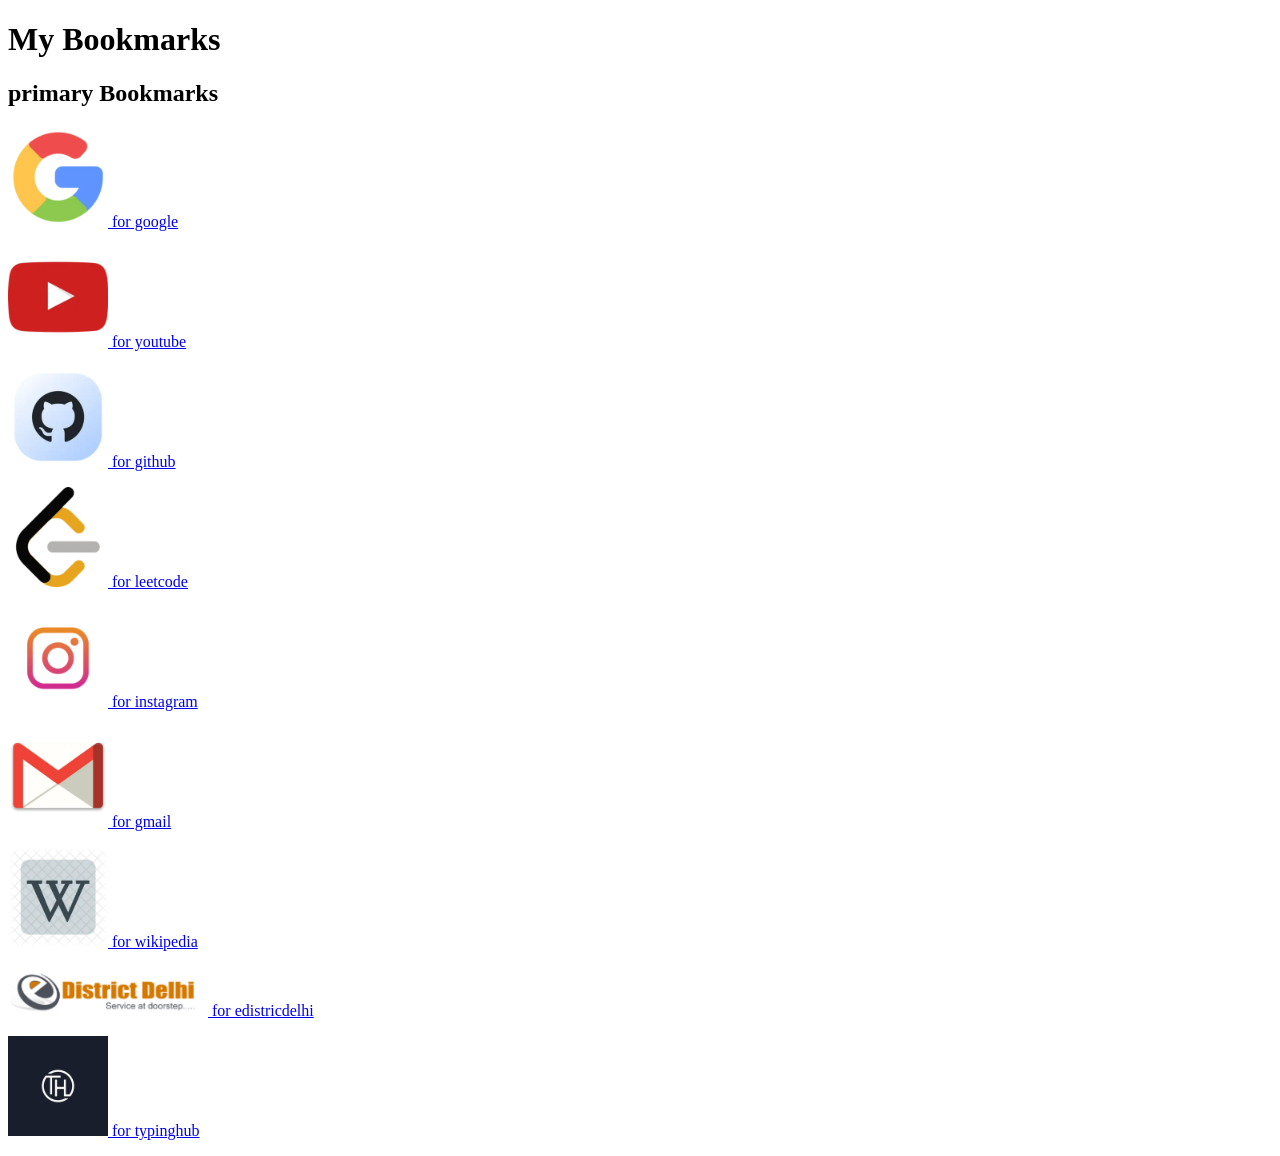
<file: index.html>
<!DOCTYPE html>
<html lang="en">
<head>
    <meta charset="UTF-8">
    <meta name="viewport" content="width=device-width, initial-scale=1.0">
    <title>Bookmark Manager - codewithHarry </title>
</head>
<body>
    <h1>My Bookmarks</h1>
    <h2>primary Bookmarks</h2>
    
    <p><a target="_blank" href="https://www.google.com"><img src="google.jpg" alt="google" width="100"> for google</a></p>
    <p><a target="_blank" href="https://www.youtube.com"><img src="youtube.jpg" alt="youtube" width="100"> for youtube</a></p>
    <p><a target="_blank" href="https://www.github.com"><img src="github.jpg.webp" alt="github" width="100"> for github</a></p>
    <p><a target="_blank" href="https://www.leetcode.com"><img src="leetcode.jpg" alt="leetcode" width="100"> for leetcode</a></p>
    <p><a target="_blank" href="https://www.instagram.com"><img src="instagram.jpg" alt="instagram" width="100"> for instagram</a></p>
    <p><a target="_blank" href="https://www.gmail.com"><img src="gmail.jpg" alt="gmail" width="100"> for gmail </a></p>
    <p><a target="_blank" href="https://www.wikipedia.com"><img src="wikipedia.jpg" alt="wikipedia" width="100"> for wikipedia</a></p>
    <p><a target="_blank" href="https://edistrict.delhigovt.nic.in/"><img src="edistricdelhi.jpg.png" alt="edistrictdelhi" width="200"> for edistricdelhi</a></p>
    <p><a target="_blank" href="https://tudorale.github.io/typinghub/#/"><img src="typinghub.jpg" alt="typinghub" width="100"> for typinghub</a></p>
  
</body>
</html>
</file>
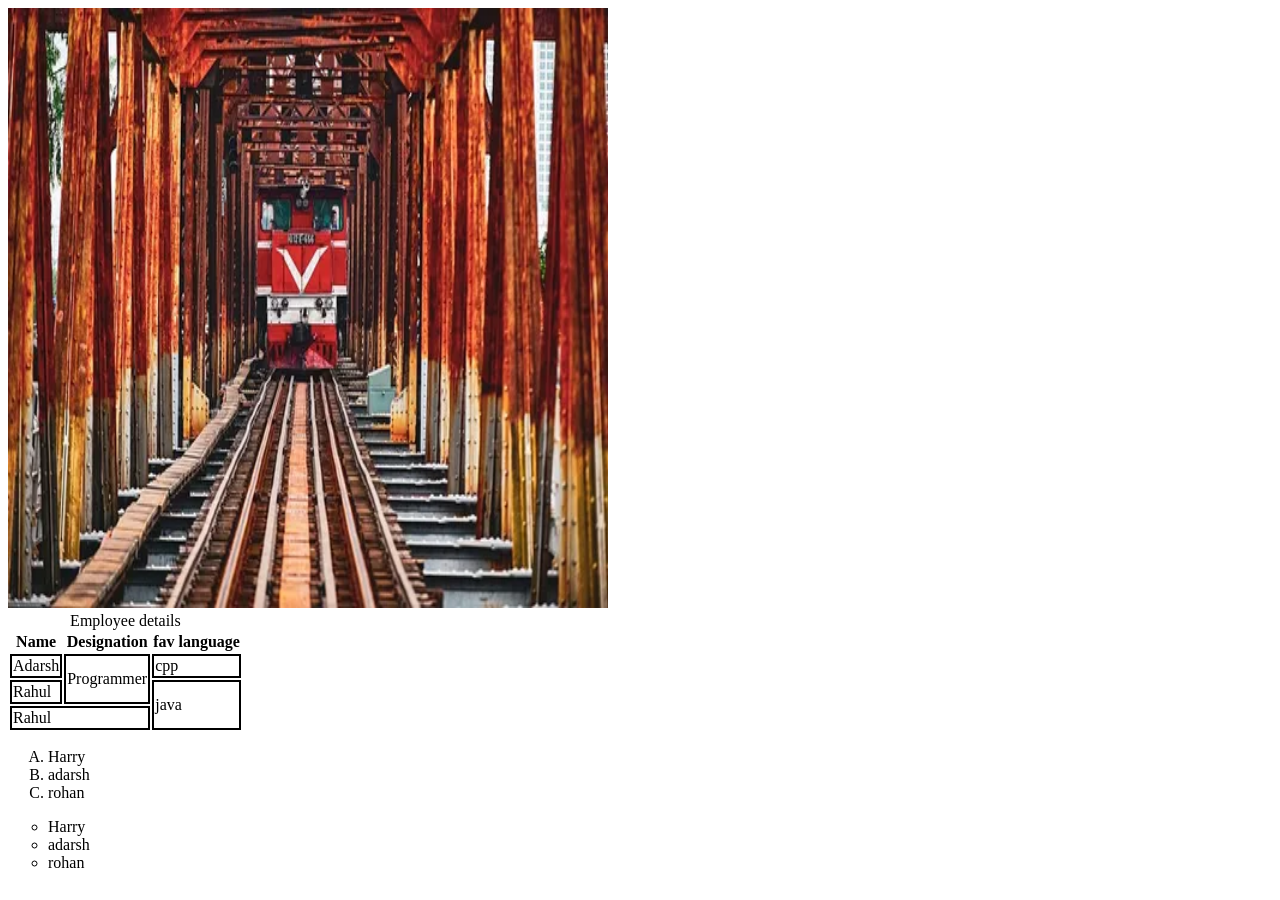
<file: lec 5/index.html>
<!DOCTYPE html>
<html lang="en">

<head>
    <meta charset="UTF-8">
    <meta name="viewport" content="width=device-width, initial-scale=1.0">
    <title>Images</title>
    <link rel="stylesheet" href="style.css">
</head>

<body>
    <img width="600" height="600" src="image.png" alt="Train image">

    <table>
        <caption>Employee details</caption>
        <thead>

            <tr>
                <th>Name</th>
                <th>Designation</th>
                <th>fav language</th>
            </tr>
        </thead>

        <tbody>

            <tr>
                <td>Adarsh</td>
                <td rowspan="2">Programmer</td>
                <td>cpp</td>
            </tr>
            
            <tr>
                <td>Rahul</td>
                
                <td rowspan="2">java </td>
            </tr>
            
            <tr>
                <td colspan="2">Rahul</td>
                
                
                
            </tbody>
    </tr>
        <tfoot>
            
        </tfoot>
    </table>

    <ol type="A">
        <li>Harry</li>
        <li>adarsh</li>
        <li>rohan</li>
    </ol>

    <ul type = "circle">
        <li>Harry</li>
        <li>adarsh</li>
        <li>rohan</li>
    </ul>
</body>
</html>
</file>
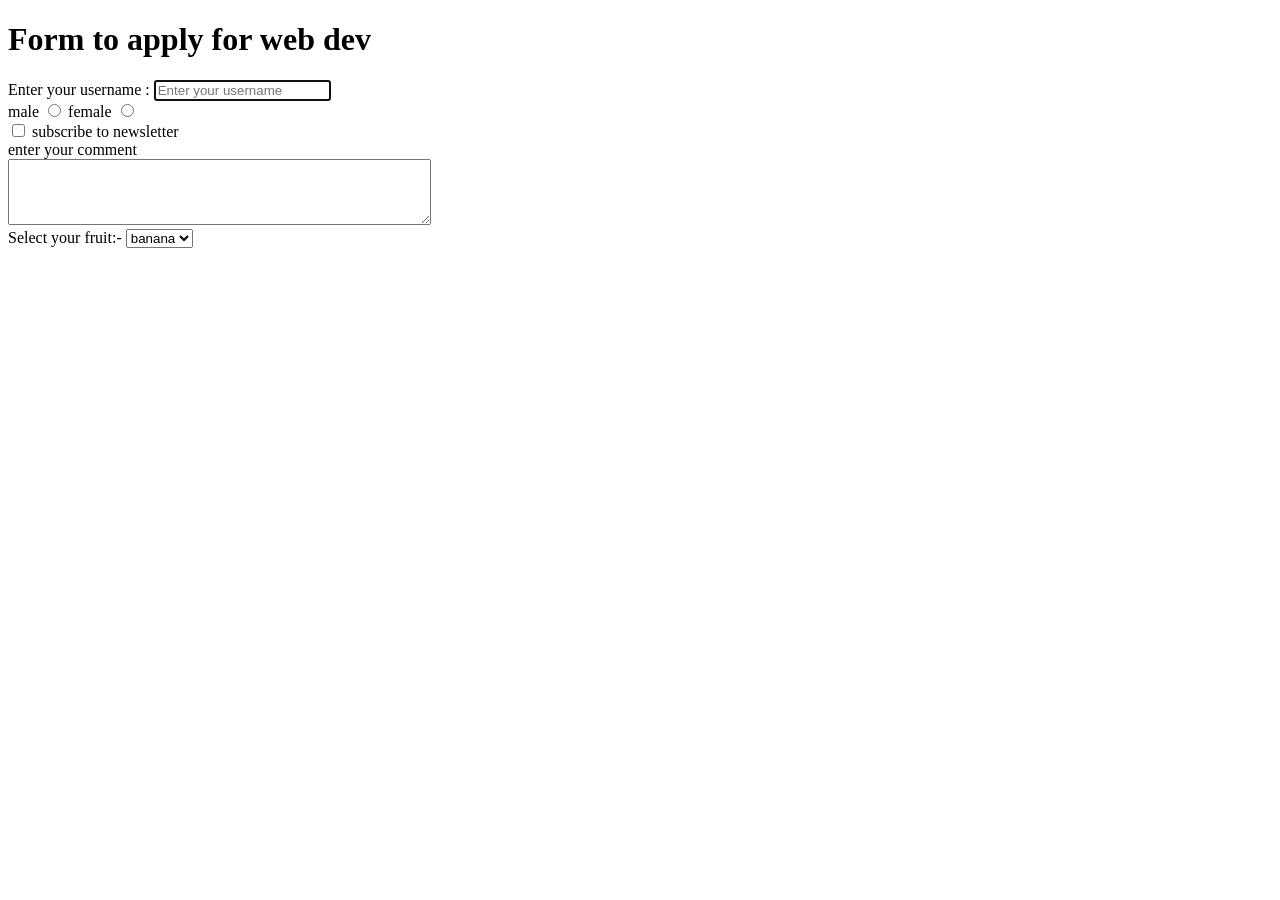
<file: lec7/index.html>
<!DOCTYPE html>
<html lang="en">
<head>
    <meta charset="UTF-8">
    <meta name="viewport" content="width=device-width, initial-scale=1.0">
    <title>form - let's learn it</title>
</head>
<body>
    <h1> Form to apply for web dev</h1>
    <form action="post">
        <div>

            <label for="username" > Enter your username : </label>
            <input type="text" id = "username" name = "username" placeholder = "Enter your username" autofocus>
        </div>
        <div>

            <label for="male"> male </label>
            <input type="radio" id ="male" name = "gender" value = "male">
            <label for="female"> female </label>
            <input type="radio" id ="female" name = "gender" value = "female">
        </div>
        <div>
            <input type="checkbox" name="subscribe" id="subscribe" value = "yes">
            <label for="subscribe"> subscribe to newsletter</label>
        </div>
        <div>
            <label for="comment"> enter your comment</label>
            <br>
            <textarea name="comment" id="comment"rows = "4" cols = "50"> </textarea>
        </div>

        <div>
            <label for="fruits"> Select your fruit:- </label>
            <select name="fruits" id="fruits">
                <option value="banana"> banana</option>
                <option value="apple"> apple</option>
                <option value="cherry"> cherry</option>
            </select>
        </div>
    </form>
    
</body>
</html>
</file>
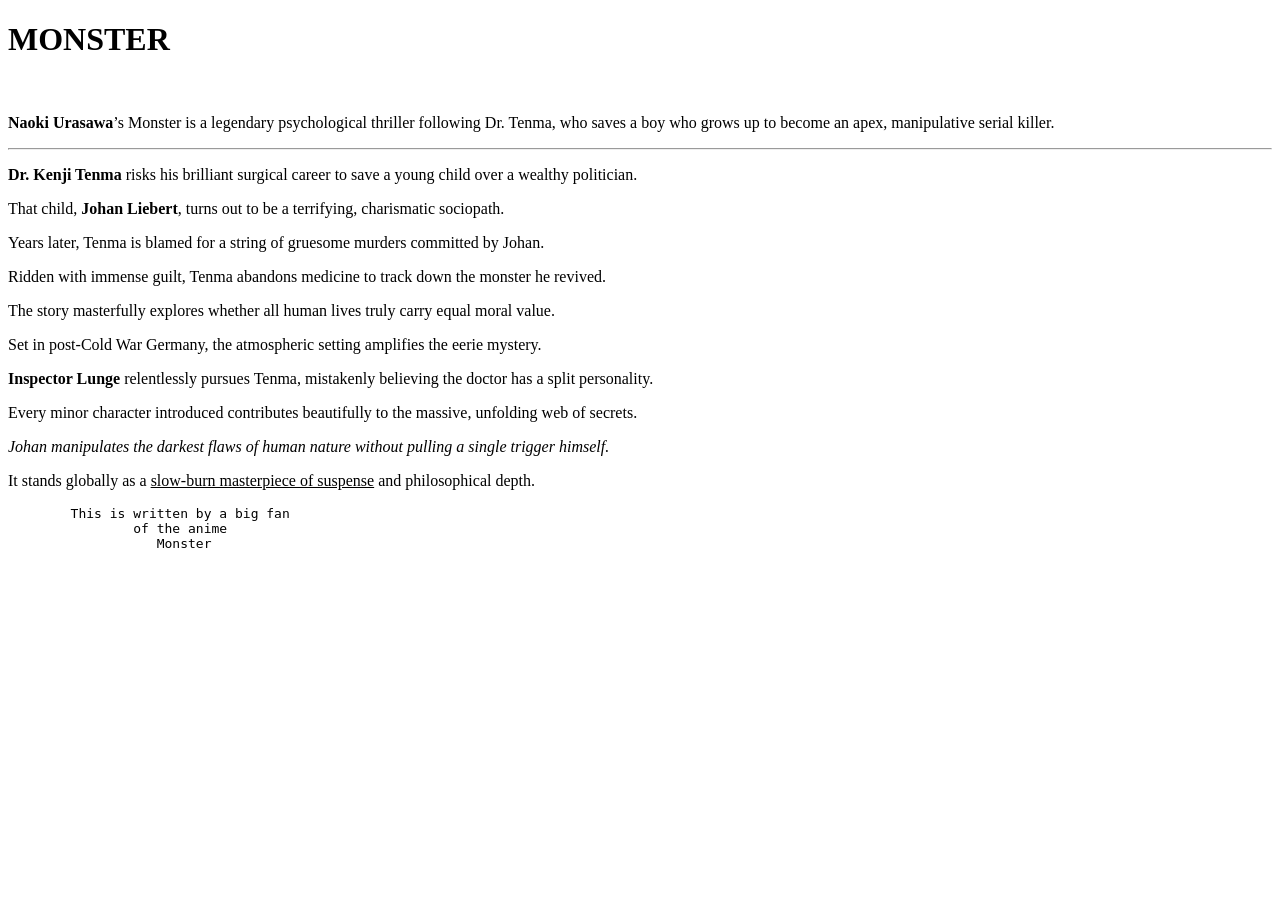
<file: practice/index.html>
<!DOCTYPE html>
<html lang="en">

<head>
    <meta charset="UTF-8">
    <meta name="viewport" content="width=device-width, initial-scale=1.0">
    <title>About Monster anime </title>
</head>

<body>
    <h1>MONSTER</h1>
    <br>
    <p> <b>Naoki Urasawa</b>’s Monster is a legendary psychological thriller following Dr. Tenma, who saves a boy who grows up
        to become an apex, manipulative serial killer. </p>
    <hr>
    <P><b>Dr. Kenji Tenma</b> risks his brilliant surgical career to save a young child over a wealthy politician.
    <p>

    </p>That child, <b>Johan Liebert</b>, turns out to be a terrifying, charismatic sociopath.

    <p></p>Years later, Tenma is blamed for a string of gruesome murders committed by Johan.

    <p></p>Ridden with immense guilt, Tenma abandons medicine to track down the monster he revived.

    <p></p>The story masterfully explores whether all human lives truly carry equal moral value.

    <p></p>Set in post-Cold War Germany, the atmospheric setting amplifies the eerie mystery.

    <p></p><b>Inspector Lunge</b> relentlessly pursues Tenma, mistakenly believing the doctor has a split personality.

    <p></p>Every minor character introduced contributes beautifully to the massive, unfolding web of secrets.

    <p></p><i>Johan manipulates the darkest flaws of human nature without pulling a single trigger himself.</i>

    <p></p>It stands globally as a <u>slow-burn masterpiece of suspense</u> and philosophical depth.</P>

    <pre>
        This is written by a big fan 
                of the anime 
                   Monster
    </pre>

</body>

</html>
</file>
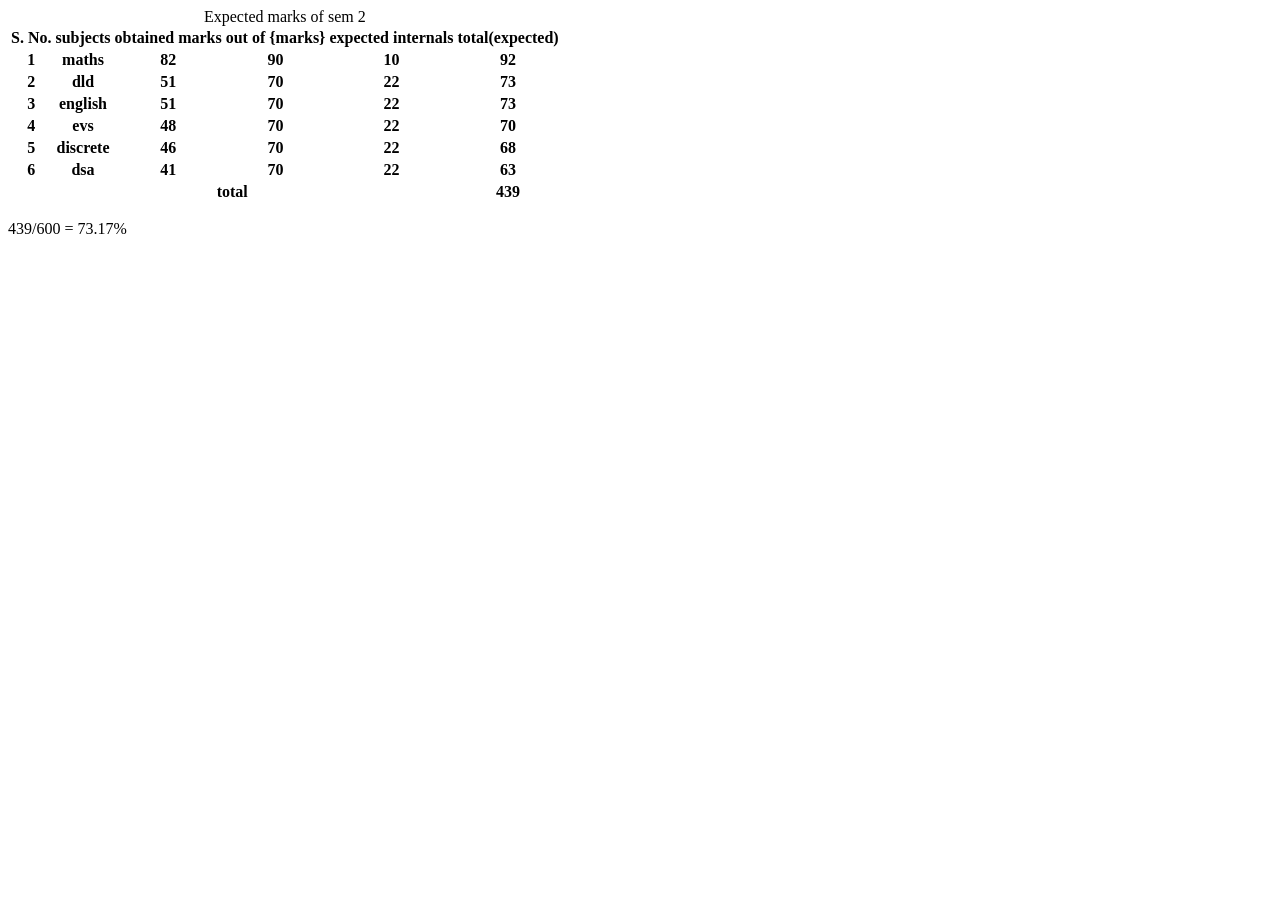
<file: practice/sem2 marks/index.html>
<!DOCTYPE html>
<html lang="en">
<head>
    <meta charset="UTF-8">
    <meta name="viewport" content="width=device-width, initial-scale=1.0">
    <title>Known Marks of sem 2 </title>
    <link rel="stylesheet" href="style.css">
</head>
<body>
    <table>
        <caption> Expected marks of sem 2</caption>
        <tr>
            <th> S. No. </th>
            <th> subjects </th>
            <th> obtained marks </th>
            <th> out of {marks} </th>
            <th> expected internals </th>
            <th> total(expected) </th>
        </tr>

        <tr>
            <th>1</th>
            <th>maths</th>
            <th>82</th>
            <th>90</th>
            <th>10</th>
            <th>92</th>
        </tr>

        <tr>
            <th>2</th>
            <th>dld</th>
            <th>51</th>
            <th>70</th>
            <th>22</th>
            <th>73</th>
        </tr>

        <tr>
            <th>3</th>
            <th>english</th>
            <th>51</th>
            <th>70</th>
            <th>22</th>
            <th>73</th>
        </tr>

        <tr>
            <th>4</th>
            <th>evs</th>
            <th>48</th>
            <th>70</th>
            <th>22</th>
            <th>70</th>
        </tr>

        <tr>
            <th>5</th>
            <th>discrete</th>
            <th>46</th>
            <th>70</th>
            <th>22</th>
            <th>68</th>
        </tr>

        <tr>
            <th>6</th>
            <th>dsa</th>
            <th>41</th>
            <th>70</th>
            <th>22</th>
            <th>63</th>
        </tr>

        <tr>
            <th colspan="5">total</th>
            <th>439</th>
        </tr>
    </table>

    <p> 439/600 = 73.17% </p>
</body>
</html>
</file>
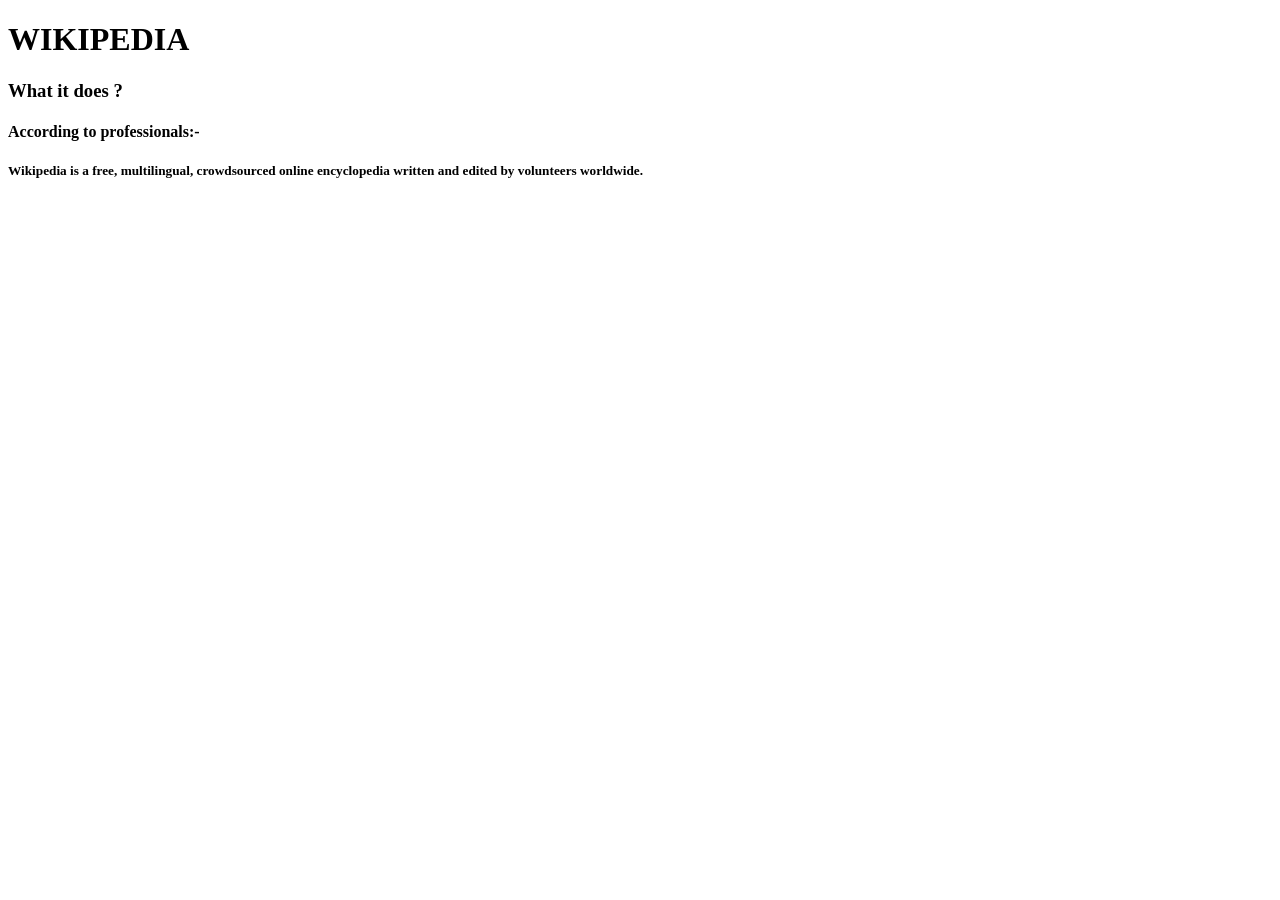
<file: practice sets/ch2/problem1/index.html>
<!DOCTYPE html>
<html lang="en">
<head>
    <meta charset="UTF-8">
    <meta name="viewport" content="width=device-width, initial-scale=1.0">
    <title>About wikipedia </title>
</head>
<body>
    <h1>WIKIPEDIA </h1>
    <h3>What it does ?</h2>
    <h4>According to professionals:-</h4>
    <h5>Wikipedia is a free, multilingual, crowdsourced online encyclopedia written and edited by volunteers worldwide.</h5>
   
</body>
</html>
</file>
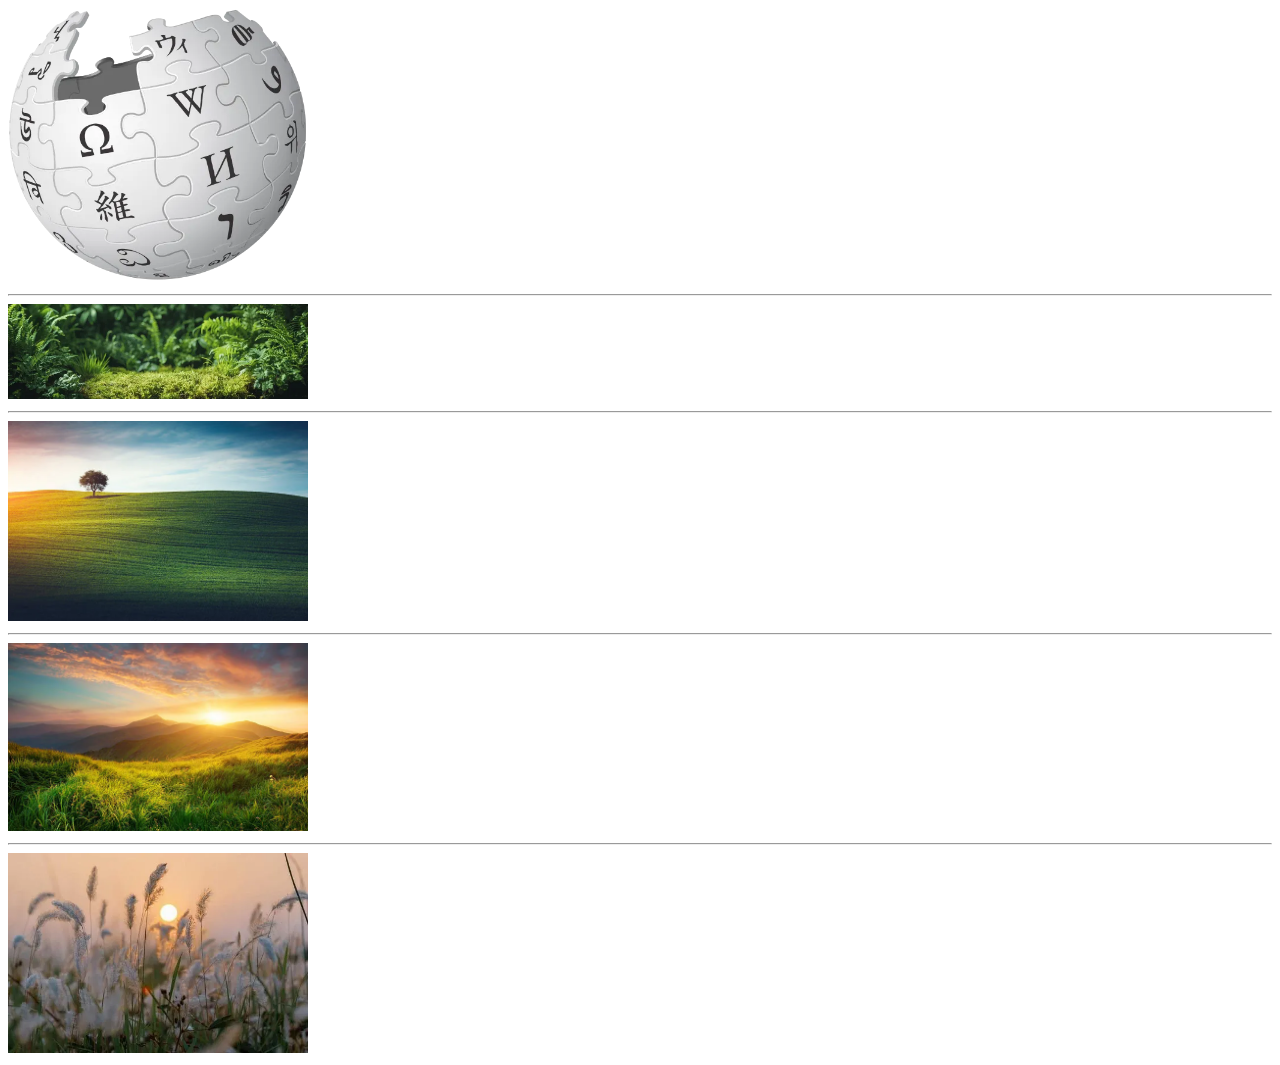
<file: practice sets/ch2/problem2/index.html>
<!DOCTYPE html>
<html lang="en">
<head>
    <meta charset="UTF-8">
    <meta name="viewport" content="width=device-width, initial-scale=1.0">
    <title>images</title>
</head>
<body>
    <img src="image1.jpg" alt="" srcset="Image 1" width="300">
    <hr>
    <img src="image2.jpg" alt="" srcset="Image 2" width="300">
    <hr>
    <img src="image3.jpg" alt="" srcset="Image 3" width="300">
    <hr>
    <img src="image4.jpg" alt="" srcset="Image 4" width="300">
    <hr>
    <img src="image5.jpg" alt="" srcset="Image 5" width="300">
</body>
</html>
</file>
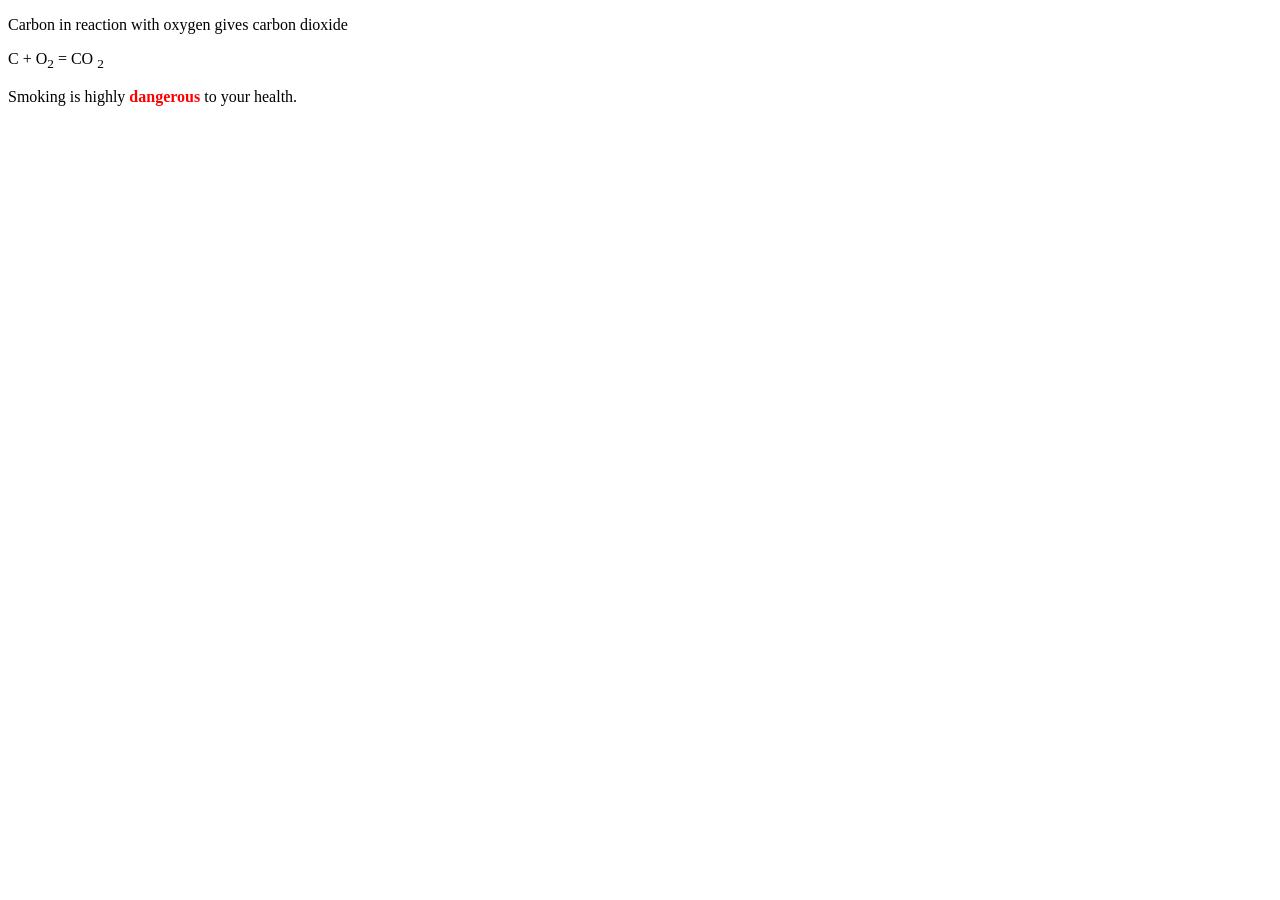
<file: practice sets/ch2/problem3/index.html>
<!DOCTYPE html>
<html lang="en">
<head>
    <meta charset="UTF-8">
    <meta name="viewport" content="width=device-width, initial-scale=1.0">
    <title>Document</title>
</head>
<body>
    <p>Carbon in reaction with oxygen gives carbon dioxide</p>
    <p>C + O<sub>2</sub> = CO <sub>2</sub></p>
    <p>Smoking is highly <span style="color: red; font-weight: bold;">dangerous</span> to your health.</p>
</body>
</html>
</file>
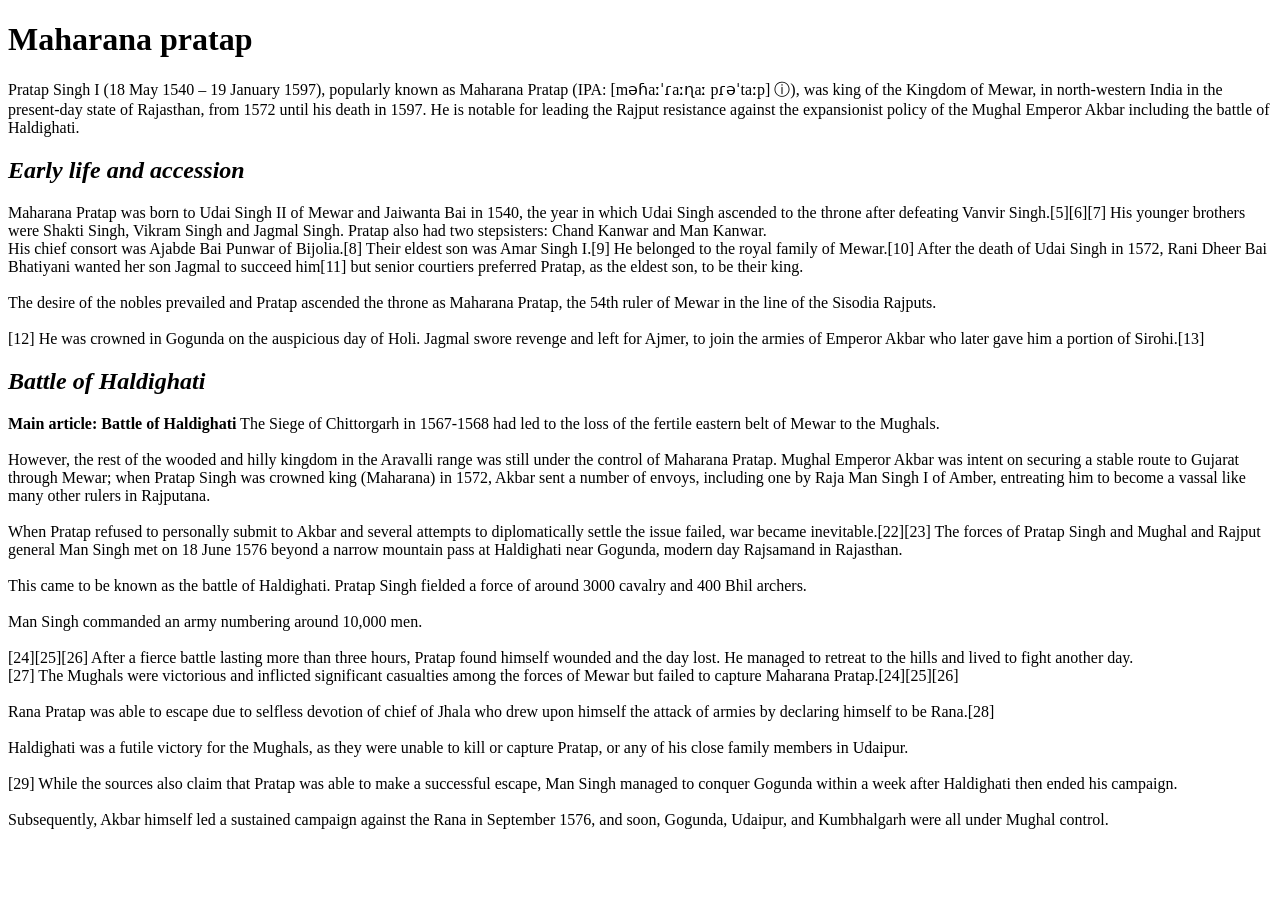
<file: practice sets/ch2/problem4/index.html>
<!DOCTYPE html>
<html lang="en">

<head>
    <meta charset="UTF-8">
    <meta name="viewport" content="width=device-width, initial-scale=1.0">
    <title>Maharana pratap : The legend </title>
</head>

<body>
    <div>
        <h1>Maharana pratap</h1>
    </div>
    <div>
        <p>Pratap Singh I (18 May 1540 – 19 January 1597), popularly known as Maharana Pratap (IPA: [məɦaːˈɾaːɳaː pɾəˈtaːp]
            ⓘ), was king of the Kingdom of Mewar, in north-western India in the present-day state of Rajasthan, from 1572
            until his death in 1597. He is notable for leading the Rajput resistance against the expansionist policy of the
            Mughal Emperor Akbar including the battle of Haldighati.</p>
    </div>
    
    <h2><i>Early life and accession</i></h2>
    <p>Maharana Pratap  was born to Udai Singh II of Mewar and Jaiwanta Bai in 1540, the year in which Udai Singh
        ascended to the throne after defeating Vanvir Singh.[5][6][7] His younger brothers were Shakti Singh, Vikram
        Singh and Jagmal Singh. Pratap also had two stepsisters: Chand Kanwar and Man Kanwar.
        <br> His chief consort was Ajabde Bai Punwar of Bijolia.[8] Their eldest son was Amar Singh I.[9] He belonged to
        the royal family of Mewar.[10] After the death of Udai Singh in 1572, Rani Dheer Bai Bhatiyani wanted her son
        Jagmal to succeed him[11] but senior courtiers preferred Pratap, as the eldest son, to be their king.
        <br><br> The desire of the nobles prevailed and Pratap ascended the throne as Maharana Pratap, the 54th ruler of
        Mewar in the line of the Sisodia Rajputs.
        <br><br>[12] He was crowned in Gogunda on the auspicious day of Holi. Jagmal swore revenge and left for Ajmer,
        to join the armies of Emperor Akbar who later gave him a portion of Sirohi.[13]
    </p>
    <h2><i>Battle of Haldighati</i></h2>
    <p>
        <b>Main article: Battle of Haldighati</b>
        The Siege of Chittorgarh in 1567-1568 had led to the loss of the fertile eastern belt of Mewar to the Mughals.
        <br>
        <br>However, the rest of the wooded and hilly kingdom in the Aravalli range was still under the control of
        Maharana Pratap. Mughal Emperor Akbar was intent on securing a stable route to Gujarat through Mewar; when
        Pratap Singh was crowned king (Maharana) in 1572, Akbar sent a number of envoys, including one by Raja Man Singh
        I of Amber, entreating him to become a vassal like many other rulers in Rajputana.
        <br>
        <br> When Pratap refused to personally submit to Akbar and several attempts to diplomatically settle the issue
        failed, war became inevitable.[22][23]

        The forces of Pratap Singh and Mughal and Rajput general Man Singh met on 18 June 1576 beyond a narrow mountain
        pass at Haldighati near Gogunda, modern day Rajsamand in Rajasthan.
        <br>
        <br>This came to be known as the battle of Haldighati. Pratap Singh fielded a force of around 3000 cavalry and
        400 Bhil archers.
        <br>
        <br>Man Singh commanded an army numbering around 10,000 men.
        <br>
        <br>[24][25][26] After a fierce battle lasting more than three hours, Pratap found himself wounded and the day
        lost. He managed to retreat to the hills and lived to fight another day.
        <br>[27] The Mughals were victorious and inflicted significant casualties among the forces of Mewar but failed
        to capture Maharana Pratap.[24][25][26]
        <br>
        <br>
        Rana Pratap was able to escape due to selfless devotion of chief of Jhala who drew upon himself the attack of
        armies by declaring himself to be Rana.[28]
        <br>
        <br>
        Haldighati was a futile victory for the Mughals, as they were unable to kill or capture Pratap, or any of his
        close family members in Udaipur.
        <br>
        <br>[29] While the sources also claim that Pratap was able to make a successful escape, Man Singh managed to
        conquer Gogunda within a week after Haldighati then ended his campaign.
        <br>
        <br>Subsequently, Akbar himself led a sustained campaign against the Rana in September 1576, and soon, Gogunda,
        Udaipur, and Kumbhalgarh were all under Mughal control.
    </p>
</body>

</html>
</file>
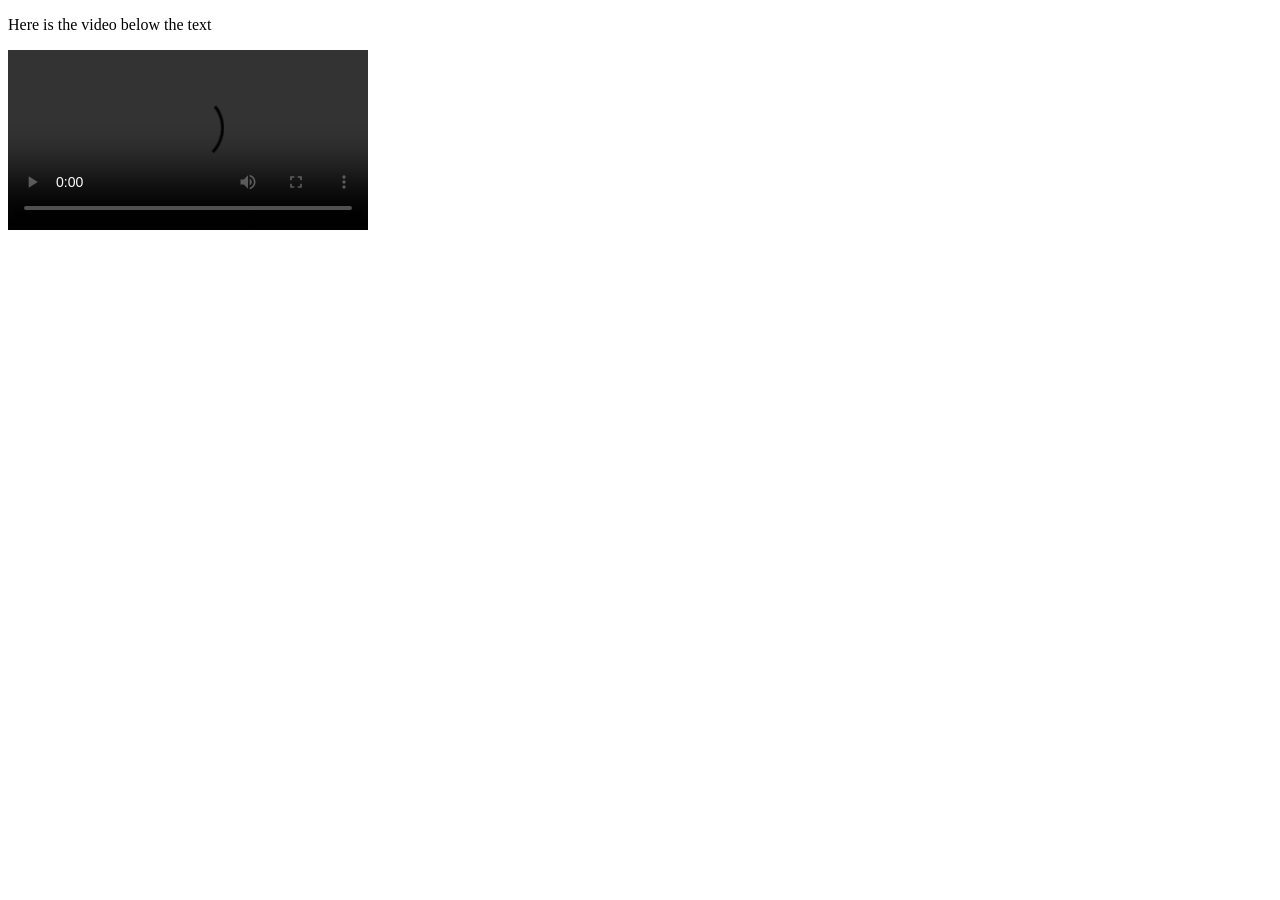
<file: practice sets/ch4/problem1/index.html>
<!DOCTYPE html>
<html lang="en">
<head>
    <meta charset="UTF-8">
    <meta name="viewport" content="width=device-width, initial-scale=1.0">
    <title>video</title>
</head>
<body>
    <p> Here is the video below the text</p>
    <video width="360" autoplay loop controls >
        <source src = "video1.mp4" type ="video/mp4">
        your browser does not support the video tag.
    </video>
</body>
</html>
</file>
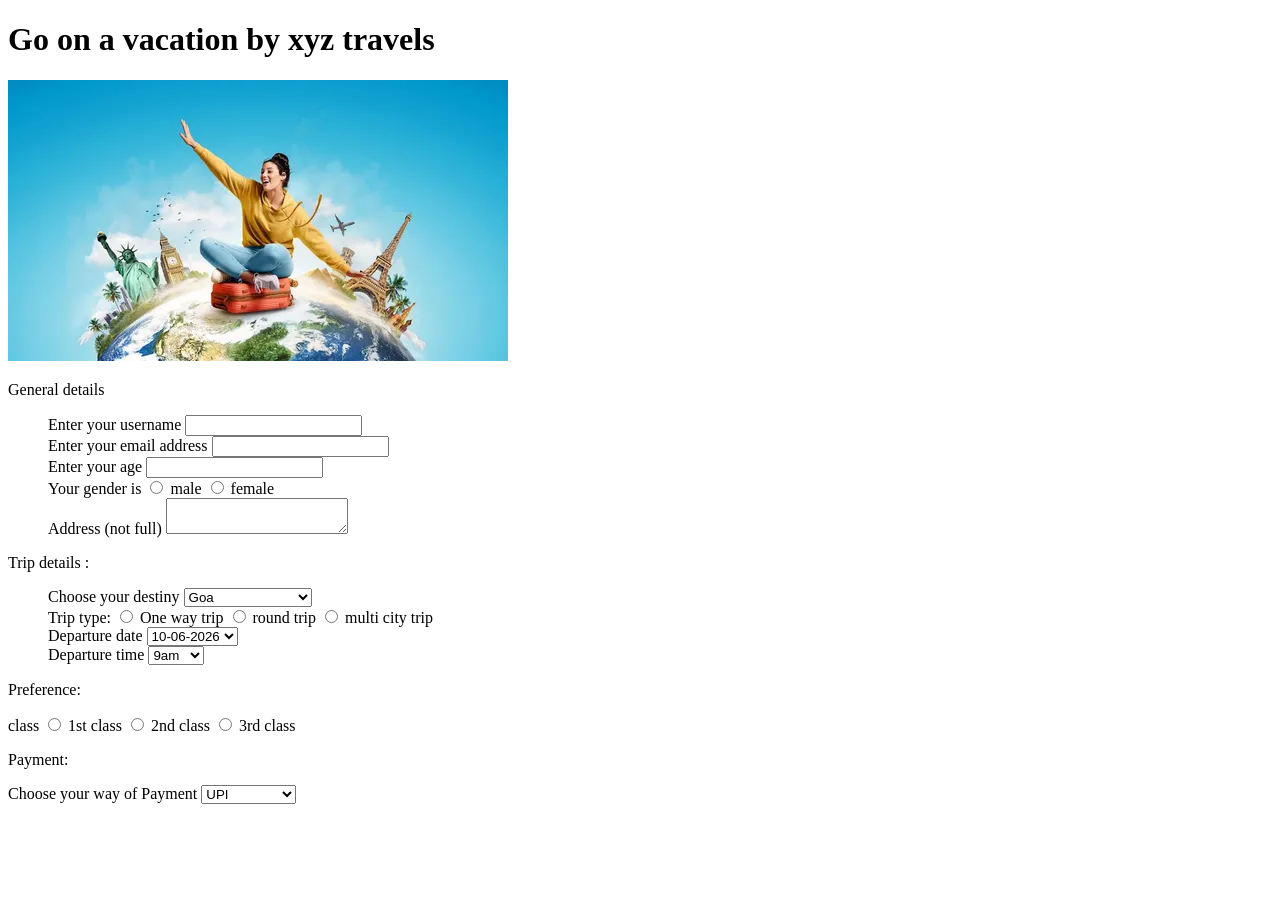
<file: practice sets/ch4/problem3/index.html>
<!DOCTYPE html>
<html lang="en">

<head>
    <meta charset="UTF-8">
    <meta name="viewport" content="width=device-width, initial-scale=1.0">
    <title>Book vacation trip </title>
</head>

<body>
    <h1>Go on a vacation by xyz travels </h1>
    <img src="travel.jpg" alt="travel">
    <form>
        <p>General details</p>
        <ul>
            <div>
                <label for="username"> Enter your username</label>
                <input type="text" id="username">
            </div>
            <div>
                <label for="email"> Enter your email address </label>
                <input type="text" id="email">
            </div>
            <div>
                <label for="age">Enter your age </label>
                <input type="text" id="age">
            </div>
            <div>
                <label for="gender"> Your gender is </label>
                <input type="radio" id="male" name="gender" type="male">
                <label for="male"> male</label>
                <input type="radio" id="female" name="gender" type="female">
                <label for="female"> female</label>
            </div>
            <div>
                <label for="address"> Address (not full)</label>
                <textarea name="address" id="address"></textarea>
            </div>
        </ul>
        <p>Trip details :</p>
        <ul>
            <div>
                <label for="destiny">Choose your destiny</label>
                <select name="destiny" id="destiny">
                    <option value="goa"> Goa</option>
                    <option value="Bombay"> Bombay</option>
                    <option value="Agra"> Agra</option>
                    <option value="Delhi "> Delhi </option>
                    <option value="jammu & Kashmir"> jammu & Kashmir</option>
                </select>

            </div>
            <div>
                <label for="Trip">Trip type:</label>
                <input type="radio" id="one way" name="Trip" type="one way">
                <label for="one way"> One way trip </label>
                <input type="radio" id="round trip" name="Trip" type="round trip">
                <label for="round trip"> round trip </label>
                <input type="radio" id="multi city trip" name="Trip" type="multi city trip">
                <label for="multi city trip"> multi city trip</label>
            </div>
            <div>
                <label for="date"> Departure date</label>
                <select name="date" id="date">
                    <option value="10-06-2026">10-06-2026</option>
                    <option value="12-06-2026">12-06-2026</option>
                    <option value="14-06-2026">14-06-2026</option>
                    <option value="16-06-2026">16-06-2026</option>
                    <option value="18-06-2026">18-06-2026</option>
                    <option value="20-06-2026">20-06-2026</option>
                    <option value="22-06-2026">22-06-2026</option>
                    <option value="24-06-2026">24-06-2026</option>
                    <option value="26-06-2026">26-06-2026</option>
                    <option value="28-06-2026">28-06-2026</option>
                    <option value="30-06-2026">30-06-2026</option>

                </select>
            </div>
            <div>
                <label for="time">Departure time </label>
                <select name="time" id="time">
                    <option value="9am"> 9am</option>
                    <option value="10am">10am</option>
                    <option value="11am">11am</option>
                    <option value="12am">12am</option>
                    <option value="4pm">4pm</option>
                    <option value="5pm">5pm</option>
                    <option value="6pm">6pm</option>
                </select>
            </div>
        </ul>

        <p>Preference: </p>
        <div>
            <label for="class">class</label>
            <input type="radio" name="class" id="1st" type ="1st">
            <label for="1st">1st class</label>
            <input type="radio" name="class" id="2nd" type ="2nd">
            <label for="2nd">2nd class</label>
            <input type="radio" name="class" id="3rd" type ="3rd">
            <label for="3rd">3rd class</label>
        </div>

        <p>Payment: </p>
        <div>
            <label for="Payment">Choose your way of Payment</label>
            <select name="Payment" id="Payment">
                <option value="UPI">UPI</option>
                <option value="Debit Card">Debit Card</option>
                <option value="Net Banking">Net Banking</option>
            </select>
        </div>
    </form>
</body>

</html>
</file>
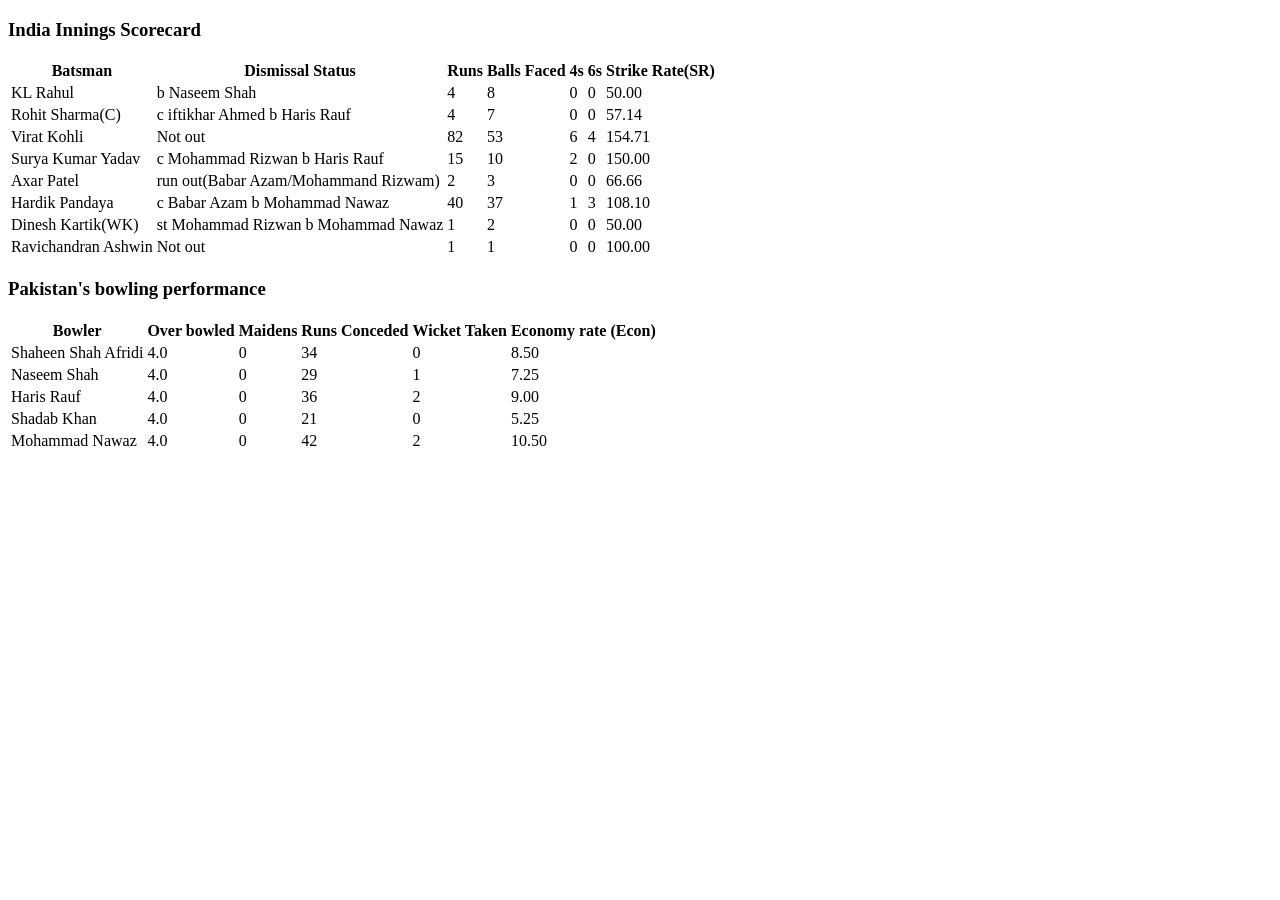
<file: practice sets/ch4/problem4/index.html>
<!DOCTYPE html>
<html lang="en">
<head>
    <meta charset="UTF-8">
    <meta name="viewport" content="width=device-width, initial-scale=1.0">
    <title>Cricket score</title>
    <link rel="stylesheet" href="style.css">
</head>
<body>  
    <h3>India Innings Scorecard </h3>
    <table>
        <tr>
            <th>Batsman </th>
            <th>Dismissal Status</th>
            <th>Runs</th>
            <th>Balls Faced </th>
            <th> 4s</th>
            <th> 6s</th>
            <th> Strike Rate(SR) </th>
        </tr>

        <tr>
            <td>KL Rahul </td>
            <td>b Naseem Shah</td>
            <td>4</td>
            <td>8</td>
            <td>0</td>
            <td>0</td>
            <td>50.00</td>
        </tr>

        <tr>
            <td>Rohit Sharma(C) </td>
            <td>c iftikhar Ahmed b Haris Rauf</td>
            <td>4</td>
            <td>7</td>
            <td>0</td>
            <td>0</td>
            <td>57.14</td>
        </tr>

        <tr>
            <td>Virat Kohli </td>
            <td>Not out</td>
            <td>82</td>
            <td>53</td>
            <td>6</td>
            <td>4</td>
            <td>154.71</td>
        </tr>

        <tr>
            <td>Surya Kumar Yadav</td>
            <td>c Mohammad Rizwan b Haris Rauf</td>
            <td>15</td>
            <td>10</td>
            <td>2</td>
            <td>0</td>
            <td>150.00</td>
        </tr>

        <tr>
            <td>Axar Patel </td>
            <td>run out(Babar Azam/Mohammand Rizwam)</td>
            <td>2</td>
            <td>3</td>
            <td>0</td>
            <td>0</td>
            <td>66.66</td>
        </tr>

        <tr>
            <td>Hardik Pandaya </td>
            <td>c Babar Azam b Mohammad Nawaz</td>
            <td>40</td>
            <td>37</td>
            <td>1</td>
            <td>3</td>
            <td>108.10</td>
        </tr>

        <tr>
            <td>Dinesh Kartik(WK) </td>
            <td>st Mohammad Rizwan b Mohammad Nawaz</td>
            <td>1</td>
            <td>2</td>
            <td>0</td>
            <td>0</td>
            <td>50.00</td>
        </tr>

        <tr>
            <td>Ravichandran Ashwin </td>
            <td>Not out</td>
            <td>1</td>
            <td>1</td>
            <td>0</td>
            <td>0</td>
            <td>100.00</td>
        </tr>

        
    </table>

    <h3>Pakistan's bowling performance</h3>
    <table>
        <tr>
            <th>Bowler</th>
            <th>Over bowled</th>
            <th>Maidens</th>
            <th>Runs Conceded</th>
            <th>Wicket Taken</th>
            <th>Economy rate (Econ)</th>
        </tr>

        <tr>
            <td>Shaheen Shah Afridi</td>
            <td>4.0</td>
            <td>0</td>
            <td>34</td>
            <td>0</td>
            <td>8.50</td>
        </tr>

        <tr>
            <td>Naseem Shah </td>
            <td>4.0</td>
            <td>0</td>
            <td>29</td>
            <td>1</td>
            <td>7.25</td>
        </tr>

        <tr>
            <td>Haris Rauf</td>
            <td>4.0</td>
            <td>0</td>
            <td>36</td>
            <td>2</td>
            <td>9.00</td>
        </tr>

        <tr>
            <td>Shadab Khan</td>
            <td>4.0</td>
            <td>0</td>
            <td>21</td>
            <td>0</td>
            <td>5.25</td>
        </tr>

        <tr>
            <td>Mohammad Nawaz</td>
            <td>4.0</td>
            <td>0</td>
            <td>42</td>
            <td>2</td>
            <td>10.50</td>
        </tr>
    </table>
    
</body>
</html>
</file>
<file: lec 5/style.css>
td{
    border :2px solid black;
}
</file>
<file: practice/sem2 marks/style.css>
td{
    border: 2px solid black;
}
</file>
<file: practice sets/ch4/problem4/style.css>
td{
    border: 2px blue;
}
</file>
